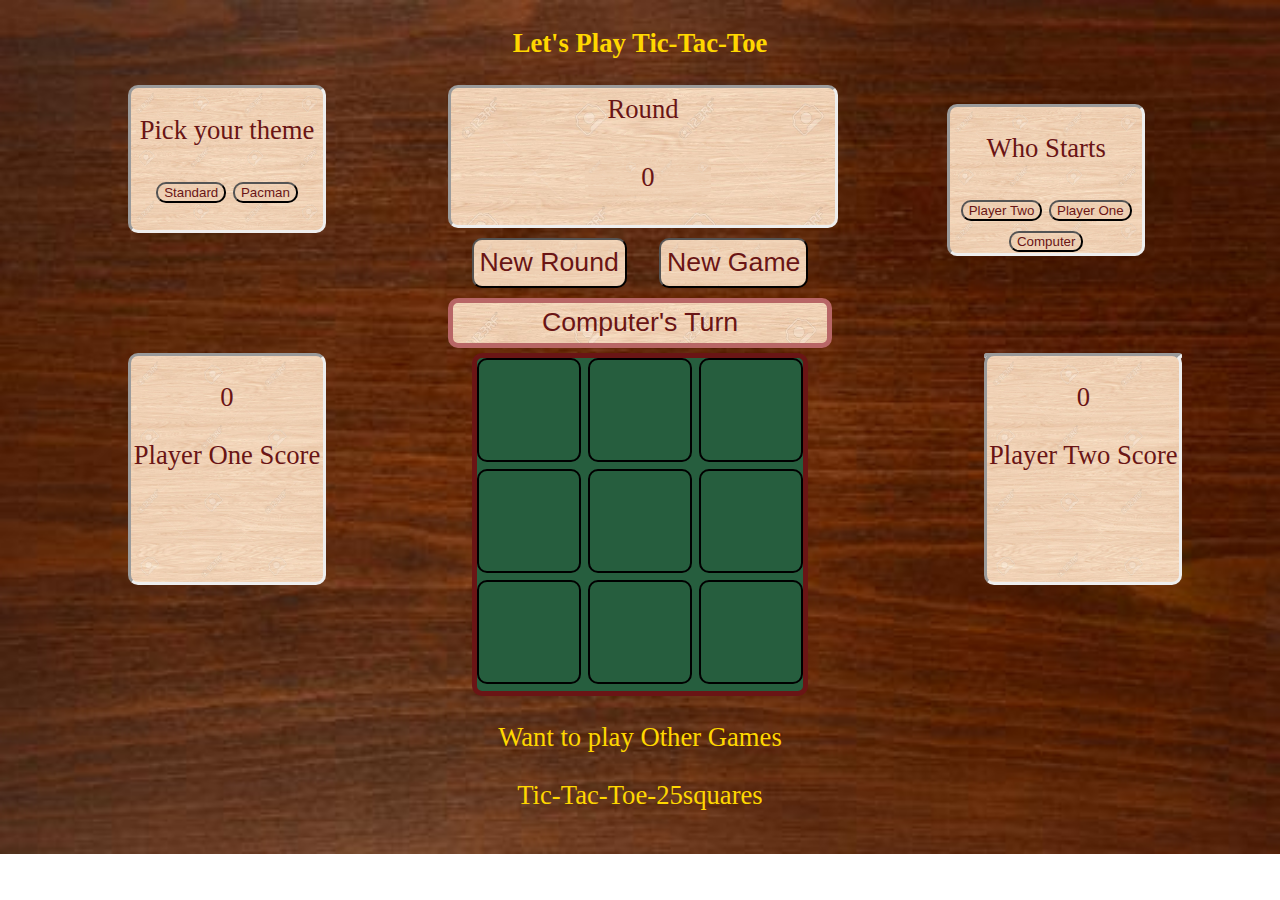
<file: index.html>
<!DOCTYPE html>
<html lang="en">
<head>
  <meta charset="UTF-8">
  <meta name="viewport" content="width=device-width, initial-scale=1.0">
  <meta http-equiv="X-UA-Compatible" content="ie=edge">
  <link rel="stylesheet" href="css/style.css">
  <!-- <link rel="stylesheet" href="/Users/Brooke/SEI/projects/tic-tac-toe/css/style-pacman.css"> -->
  <title>Tic-Tac-Toe</title>
</head>
<body>
  <div>
    <strong><p id='display'>Let's Play Tic-Tac-Toe</p></strong>

    <div id='theme'>
      <p>Pick your theme<p>
        <input id="standard" type="button" value="Standard" />
        <input id="pacmanTheme" type="button" value="Pacman" />
      </div>
      <div id='round'>
      <p id='roundLabel'>Round</p><p id='roundCount' class='scores'>0</p>

    </div>
      <input id="playAgain" type="button" value="New Round" />
      <input id="newGame" type="button" value="New Game" />
      <br>
      <input id="computer" type="button" value="Computer's Turn" />
      <div id="whoStarts">
        <p>Who Starts</p>
      <input id="playerBlue" type="button" value="Player Two" />
      <input id="playerRed" type="button" value="Player One" />
      <input id="playerComputer" type="button" value="Computer" />
    </div>

    </div>
    <div id='redScoreBox' >
      <p class='scores'id='redScore'>0</p><p>Player One Score</p>
      <iframe id='redGif' src="https://giphy.com/embed/MViYNpI0wx69zX7j7w" width="70%" height="70%" frameBorder="0" class="giphy-embed" allowFullScreen></iframe><p id='redWinsText'>Player One Wins</p>
    </div>
    <div id='computerScoreBox' >
      <p class='scores'id='computerScore'>0</p><p>Computer Score</p>
      <iframe id='computerGif' src="https://giphy.com/embed/MViYNpI0wx69zX7j7w" width="70%" height="70%" frameBorder="0" class="giphy-embed" allowFullScreen></iframe><p id='computerWinsText'>Computer Wins</p>
    </div>
    <div id='blueScoreBox'>
      <p class='scores'id='blueScore'>0</p><p>Player Two Score</p>
      <iframe id='blueGif' src="https://giphy.com/embed/MViYNpI0wx69zX7j7w" width="70%" height="70%" frameBorder="0" class="giphy-embed" allowFullScreen></iframe><p id='blueWinsText'>Player Two Wins</p>
    </div>

  <div id='gameboard'>
    <div class='grid top diagonalOne left' id='1'>

    </div>
    <div class='grid top center' id='2'>

    </div>
    <div class='grid top diagonalTwo right' id='3'>

    </div>
    <br>
    <div class='grid middle left' id='4'>

    </div>
    <div class='grid middle diagonalOne diagonalTwo center' id='5'>

    </div>
    <div class='grid middle right' id='6'>

    </div>
    <br>
    <div class='grid bottom diagonalTwo left' id='7'>

    </div>
    <div class='grid bottom center' id='8'>

    </div>
    <div class='grid bottom diagonalOne right' id='9'>

    </div>
  </div>

</div>
<footer>
  <p>Want to play Other Games</p>
  <a href='index-25.html' target='_blank'> Tic-Tac-Toe-25squares</a>
</footer>

  <script src="js/jquery.js"></script>
  <script src="js/main.js"></script>
</body>
</html>
</file>
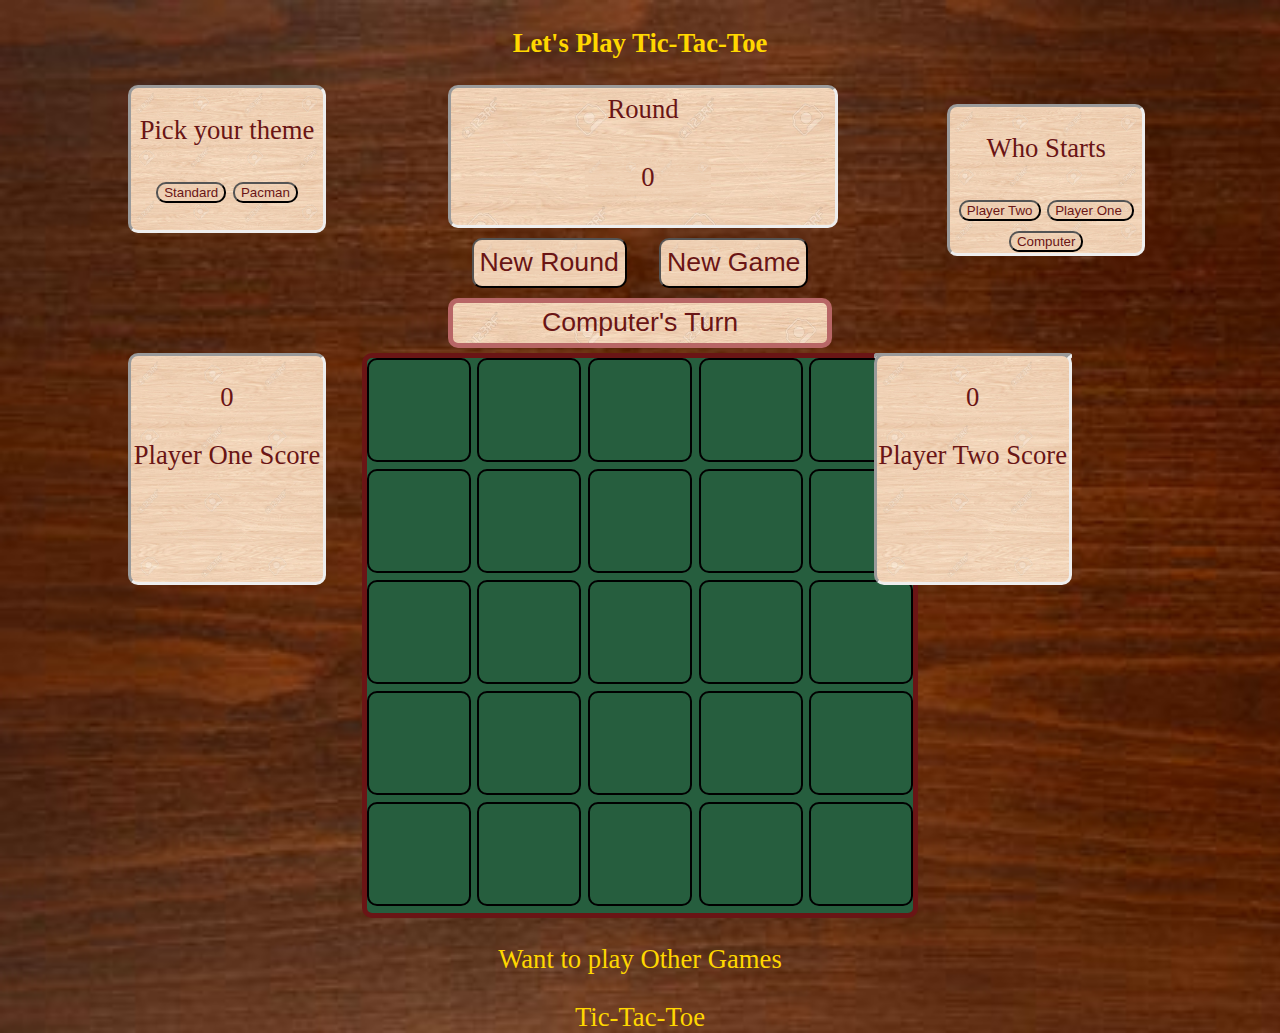
<file: index-25.html>
<!DOCTYPE html>
<html lang="en">
<head>
  <meta charset="UTF-8">
  <meta name="viewport" content="width=device-width, initial-scale=1.0">
  <meta http-equiv="X-UA-Compatible" content="ie=edge">
  <link rel="stylesheet" href="css/style.css">
  <title>Tic-Tac-Toe</title>
</head>
<body>
  <div>
    <strong><p id='display'>Let's Play Tic-Tac-Toe</p></strong>

    <div id='theme'>
      <p>Pick your theme<p>
        <input id="standard" type="button" value="Standard" />
        <input id="pacmanTheme" type="button" value="Pacman" />
      </div>
      <div id='round'>
      <p id='roundLabel'>Round</p><p id='roundCount' class='scores'>0</p>

    </div>
      <input id="playAgain" type="button" value="New Round" />
      <input id="newGame" type="button" value="New Game" />
      <br>
      <input id="computer" type="button" value="Computer's Turn" />
      <div id="whoStarts">
        <p>Who Starts</p>
      <input id="playerBlue" type="button" value="Player Two" />
      <input id="playerRed" type="button" value="Player One " />
      <input id="playerComputer" type="button" value="Computer" />
    </div>

    </div>
    <div id='redScoreBox' >
      <p class='scores'id='redScore'>0</p><p>Player One Score</p>
      <iframe id='redGif' src="https://giphy.com/embed/MViYNpI0wx69zX7j7w" width="70%" height="70%" frameBorder="0" class="giphy-embed" allowFullScreen></iframe><p id='redWinsText'>Player One Wins</p>
    </div>
    <div id='computerScoreBox' >
      <p class='scores'id='computerScore'>0</p><p>Computer Score</p>
      <iframe id='computerGif' src="https://giphy.com/embed/MViYNpI0wx69zX7j7w" width="70%" height="70%" frameBorder="0" class="giphy-embed" allowFullScreen></iframe><p id='computerWinsText'>Computer Wins</p>
    </div>
    <div id='blueScoreBox'>
      <p class='scores'id='blueScore'>0</p><p>Player Two Score</p>
      <iframe id='blueGif' src="https://giphy.com/embed/MViYNpI0wx69zX7j7w" width="70%" height="70%" frameBorder="0" class="giphy-embed" allowFullScreen></iframe><p id='blueWinsText'>Player Two Wins</p>
    </div>

  <div id='gameboard'>
    <div class='grid top diagonalOne left' id='1'>

    </div>
    <div class='grid top centerLeft' id='2'>

    </div>
    <div class='grid top center' id='3'>

    </div>

    <div class='grid top centerRight' id='4'>

    </div>
    <div class='grid top right diagonalTwo' id='5'>

    </div>
    <br>
    <div class='grid left middleTop' id='6'>

    </div>

    <div class='grid middleTop centerLeft diagonalOne' id='7'>

    </div>
    <div class='grid middleTop center' id='8'>

    </div>
    <div class='grid middleTop centerRight diagonalTwo' id='9'>

    </div>
    <div class='grid middleTop right' id='10'>

    </div>
    <br>
    <div class='grid left middle' id='11'>

    </div>
    <div class='grid centerLeft middle' id='12'>

    </div>
    <div class='grid center middle diagonalOne diagonalTwo' id='13'>

    </div>

    <div class='grid middle centerRight' id='14'>

    </div>
    <div class='grid middle right' id='15'>

    </div>
    <br>
    <div class='grid middleBottom left' id='16'>

    </div>

    <div class='grid middleBottom centerLeft diagonalTwo' id='17'>

    </div>
    <div class='grid middleBottom center' id='18'>

    </div>
    <div class='grid middleBottom centerRight diagonalOne' id='19'>

    </div>
    <div class='grid right middleBottom' id='20'>

    </div>
    <br>
    <div class='grid  bottom left diagonalTwo' id='21'>

    </div>

    <div class='grid bottom centerLeft' id='22'>

    </div>
    <div class='grid bottom center' id='23'>

    </div>
    <div class='grid bottom centerRight' id='24'>

    </div>
    <div class='grid bottom diagonalOne right' id='25'>

    </div>


  </div>

</div>
<footer>
  <p>Want to play Other Games</p>
  <a href='index.html' target='_blank'> Tic-Tac-Toe</a>
</footer>

  <script src="js/jquery.js"></script>
  <script src="js/main25+.js"></script>
</body>
</html>
</file>
<file: css/style.css>
body{

  margin: auto;
  vertical-align: middle;
  text-align: center;
  font-size: 20pt;
  /* background-color: teal; */
  color:gold;
  background-image: url(../images/wooden-background.jpg);
  background-repeat: no-repeat;
  background-size: cover;
}

#display{
  width: 30%;
  margin-left: 35%;
  padding-top: 1px;
}

#whoStarts{
  /* border : 10px solid purple; */
  background-image: url(../images/div-background.jpg);
  background-repeat: no-repeat;
  background-size: cover;
  /* background-color: purple; */
  border-radius: 10px;
  position: absolute;
  width: 15%;
  margin-left: 74vw;
  margin-top: -249px;
  margin-bottom: 146px;
  color:rgb(106, 21, 21);
  border-style:  inset;
}



#theme{
  /* border: 10px solid purple; */
  background-image: url(../images/div-background.jpg);
  background-repeat: no-repeat;
  background-size: cover;
  border-radius: 10px;
  /* background-color: purple; */
  width: 15%;
  position: absolute;
  margin-left: 10%;
  color:rgb(106, 21, 21);
  border-style:  inset;

}


#roundLabel{
  margin: 0;
  padding: 5px;
}



#round{
  border-radius: 10px;
  background-color: purple;
  background-image: url(../images/div-background.jpg);
  background-repeat: no-repeat;
  background-size: cover;
  width: 30%;
  margin-left: 35%;
  padding-top: 1px;
  color:rgb(106, 21, 21);
  border-style:  inset;
}

#roundCount{
  background-color: purple;
  background-image: url(../images/div-background.jpg);
  background-repeat: no-repeat;
  background-size: cover;
  border-radius: 10px;
  width: 30%;
  margin-left: 35%;
  padding: 5px;
}

#playAgain{
background-color: purple;
background-image: url(../images/div-background.jpg);
background-repeat: no-repeat;
background-size: cover;
border-radius:10px;
color:rgb(106, 21, 21);
height: 50px;
font-size: 20pt;
margin-bottom: 5px;

}

#newGame{
  margin-left:2%;
  background-color: purple;
  background-image: url(../images/div-background.jpg);
  background-repeat: no-repeat;
  background-size: cover;
  border-radius: 10px;
  color:rgb(106, 21, 21);
  height: 50px;
  font-size: 20pt;
  margin-top: 10px;
}

.scores{
  vertical-align:
  margin: 5px;
  text-align: center;
  z-index: 1;
}

#redScoreBox{
  /* background-color: rgba(200, 0, 0,1); */
  background-image: url(../images/div-background.jpg);
  background-repeat: no-repeat;
  background-size: cover;
  border-radius: 10px;
  width: 15%;
  position: absolute;
  margin-left: 10%;
  margin-bottom: 10px;
  color:rgb(106, 21, 21);
  border-style:  inset;

}

#computerScoreBox{
  background-color: rgba(200, 0, 200,1);
  background-image: url(../images/div-background.jpg);
  background-repeat: no-repeat;
  background-size: cover;
  content-visibility: hidden;
  border-radius: 10px;
  width: 15%;
  position: absolute;
  margin-left: 40vw;
  color:rgb(106, 21, 21);
  display:inline-block;
  border-style:  inset;
}

#blueScoreBox{
  background-color: rgb(0,0,200,1);
  background-image: url(../images/div-background.jpg);
  background-repeat: no-repeat;
  background-size: cover;
  display:inline-block;
  border-radius: 10px;
  position: absolute;
  width: 15%;
  margin-left: 40vw;
  color:rgb(106, 21, 21);
  border-style:  inset;

}

#blueWinsText,#redWinsText,#computerWinsText{
    content-visibility: hidden;
    z-index: 6;
}
#redGif,#blueGif{
  content-visibility: hidden;
  z-index: 6;
}

input{
  background-image: url(../images/div-background.jpg);
  background-repeat: no-repeat;
  background-size: cover;
  border-radius: 10px;
  border: rgb(184, 102, 102)ay solid 5px;
  color:rgb(106, 21, 21);
}

#computer{
  background-color: purple;
  background-image: url(../images/div-background.jpg);
  background-repeat: no-repeat;
  background-size: cover;
  border-radius: 10px;
  border: rgb(184, 102, 102) solid 5px;
  color:rgb(106, 21, 21);
  width: 30%;
  height: 50px;
  font-size: 20pt;
  margin: 5px;
}


#gameboard{
  border: 5px solid rgb(106, 21, 21);
  background-color: rgb(38, 94, 62);
  display:inline-block;
  border-radius: 10px;
  margin: none;
  left: 36%;
  top: 40%;
}

.token{
  position: relative;
  left: 40%;
  top: 4%;
}

.invisible{
  visibility: hidden;
}

.grid {
  display: inline-block;
  border: 2px solid black;
  border-radius: 10px;
  width: 100px;
  height: 100px;
  margin: 0;
  background-image: url();
  background-repeat: no-repeat;
  background-size: cover;
  background-position: center;
}




a{
  text-decoration: none;
  color: gold;
}
</file>
